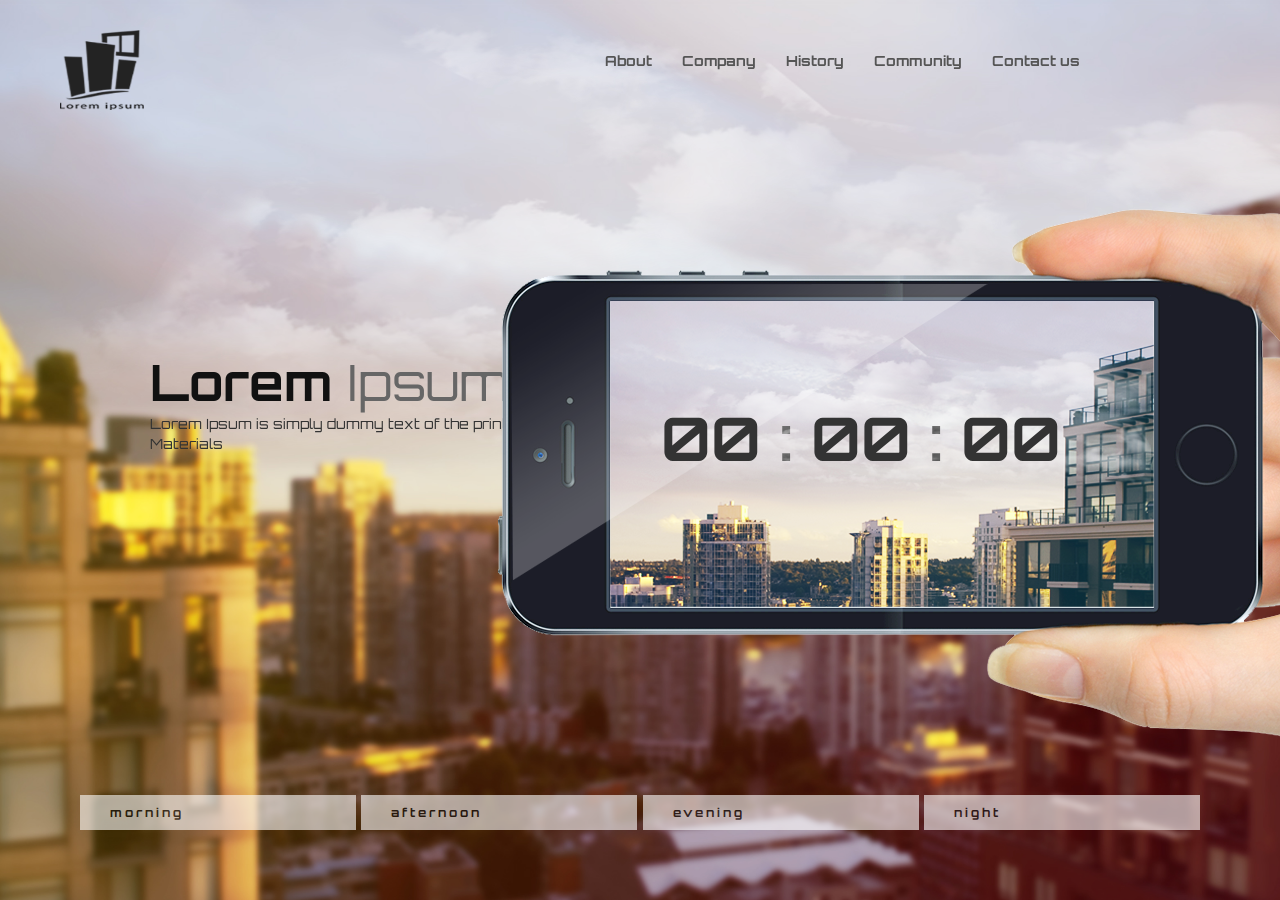
<file: index.html>
﻿<!DOCTYPE html>
<html>

<head>
	<meta charset="utf-8">
	<meta http-equiv="X-UA-Compatible" content="IE=Edge" />
	<title> 전자시계 </title>
	<link rel="stylesheet" href="css/style.css" />

</head>

<body>

	<!-- 전체 프레임 -->
	<div id="wrap" class="">

		<!-- 전체 화면 구름 -->
		<img src="img/cloud1.png" />
		<img src="img/cloud2.png" />

		<!-- 로고 -->
		<h1></h1>

		<!-- 주 메뉴 -->
		<ul id="gnb">
			<li><a href="#">About</a></li>
			<li><a href="#">Company</a></li>
			<li><a href="#">History</a></li>
			<li><a href="#">Community</a></li>
			<li><a href="#">Contact us</a></li>
		</ul>


		<!-- 텍스트 박스 -->
		<article>
			<p><strong>Lorem</strong> Ipsum</p>
			<em>Lorem Ipsum is simply dummy text of the printing Materials</em>
		</article>

		<!-- 모바일 프레임 -->
		<figure>
			<p id="clock">
				<!-- 시계 -->
				<span>00</span> : <span>00</span> : <span>00</span>
				<!-- 모바일 화면 구름 -->
				<img class="cl1" src="img/cloud1.png" />
				<img class="cl2" src="img/cloud2.png" />
			</p>
		</figure>

		<!-- 테마 변경 메뉴 -->
		<nav>
			<ul id="oneday">
				<li class="morning"><a href="#">morning</a></li>
				<li class="afternoon"><a href="#">afternoon</a></li>
				<li class="evening"><a href="#">evening</a></li>
				<li class="night"><a href="#">night</a></li>
			</ul>
		</nav>

	</div>

	<script>
		var elWrap = document.getElementById("wrap")

		//시계
		var today
		var hour
		var minutes
		var seconds
		var elSpan = document.getElementById("clock").children;
		// var morning
		// var afternoon
		// var evening
		// var night
		var oneday = document.getElementById("oneday").children
		setInterval(function () {

			today = new Date
			hour = today.getHours();
			minutes = today.getMinutes();
			seconds = today.getSeconds();
			// morning = document.getElementsByClassName("morning")[0].children;
			// afternoon = document.getElementsByClassName("afternoon")[0].children;
			// evening = document.getElementsByClassName("evening")[0].children;
			// night = document.getElementsByClassName("night")[0].children;

			if (16 <= hour && 19 >= hour) {
				elWrap.className = "evening"
				oneday[2].className = "on"
				// oneday[0].removeAttribute('class')
				// oneday[1].removeAttribute('class')
				// oneday[3].removeAttribute('class')

				// evening[0].style.backgroundColor = "#111"
				// evening[0].style.opacity = "1"
				// evening[0].style.color = "#ddd"
			} else if (11 <= hour && 15 >= hour) {
				elWrap.className = "afternoon"
				oneday[1].className = "on"
				// oneday[0].removeAttribute('class')
				// oneday[1].removeAttribute('class')
				// oneday[3].removeAttribute('class')

				// afternoon[0].style.backgroundColor = "#111"
				// afternoon[0].style.opacity = "0.9"
				// afternoon[0].style.color = "#ddd"
			} else if (5 <= hour && 10 >= hour) {
				elWrap.className = "morning"
				oneday[0].className = "on"
				// oneday[0].removeAttribute('class')
				// oneday[1].removeAttribute('class')
				// oneday[3].removeAttribute('class')

				// morning[0].style.backgroundColor = "#111"
				// morning[0].style.opacity = "0.9"
				// morning[0].style.color = "#ddd"
			} else {
				elWrap.className = "night"
				oneday[3].className = "on"
				// oneday[0].removeAttribute('class')
				// oneday[1].removeAttribute('class')
				// oneday[3].removeAttribute('class')

				// night[0].style.backgroundColor = "#111"
				// night[0].style.opacity = "0.9"
				// night[0].style.color = "#ddd"
			}

			// =================================연산자 다시보기===========================
			if (10 > hour) {
				hour = "0" + hour
			} if (10 > minutes) {
				minutes = "0" + minutes
			} if (10 > seconds) {
				seconds = "0" + seconds
			}

			elSpan[0].textContent = hour
			elSpan[1].textContent = minutes
			elSpan[2].textContent = seconds
		}, 1000)




	</script>

</body>

</html>
</file>
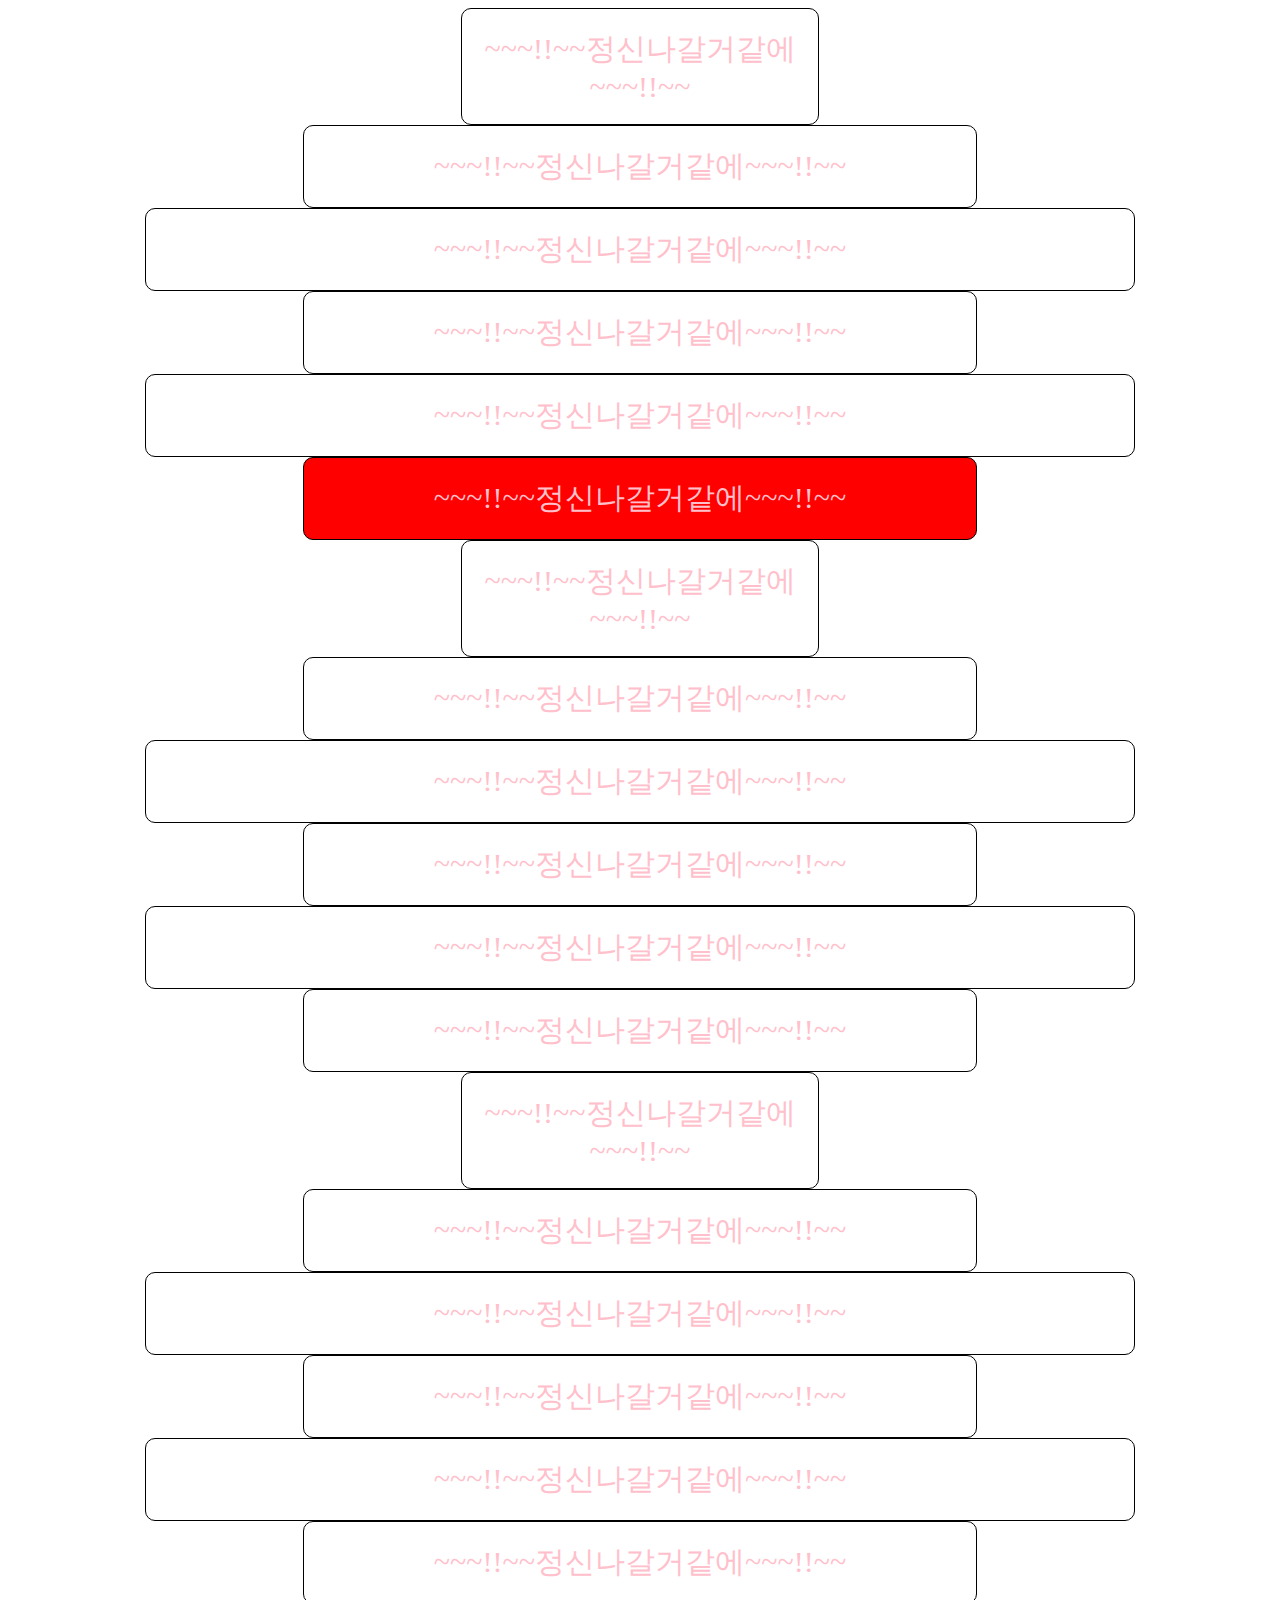
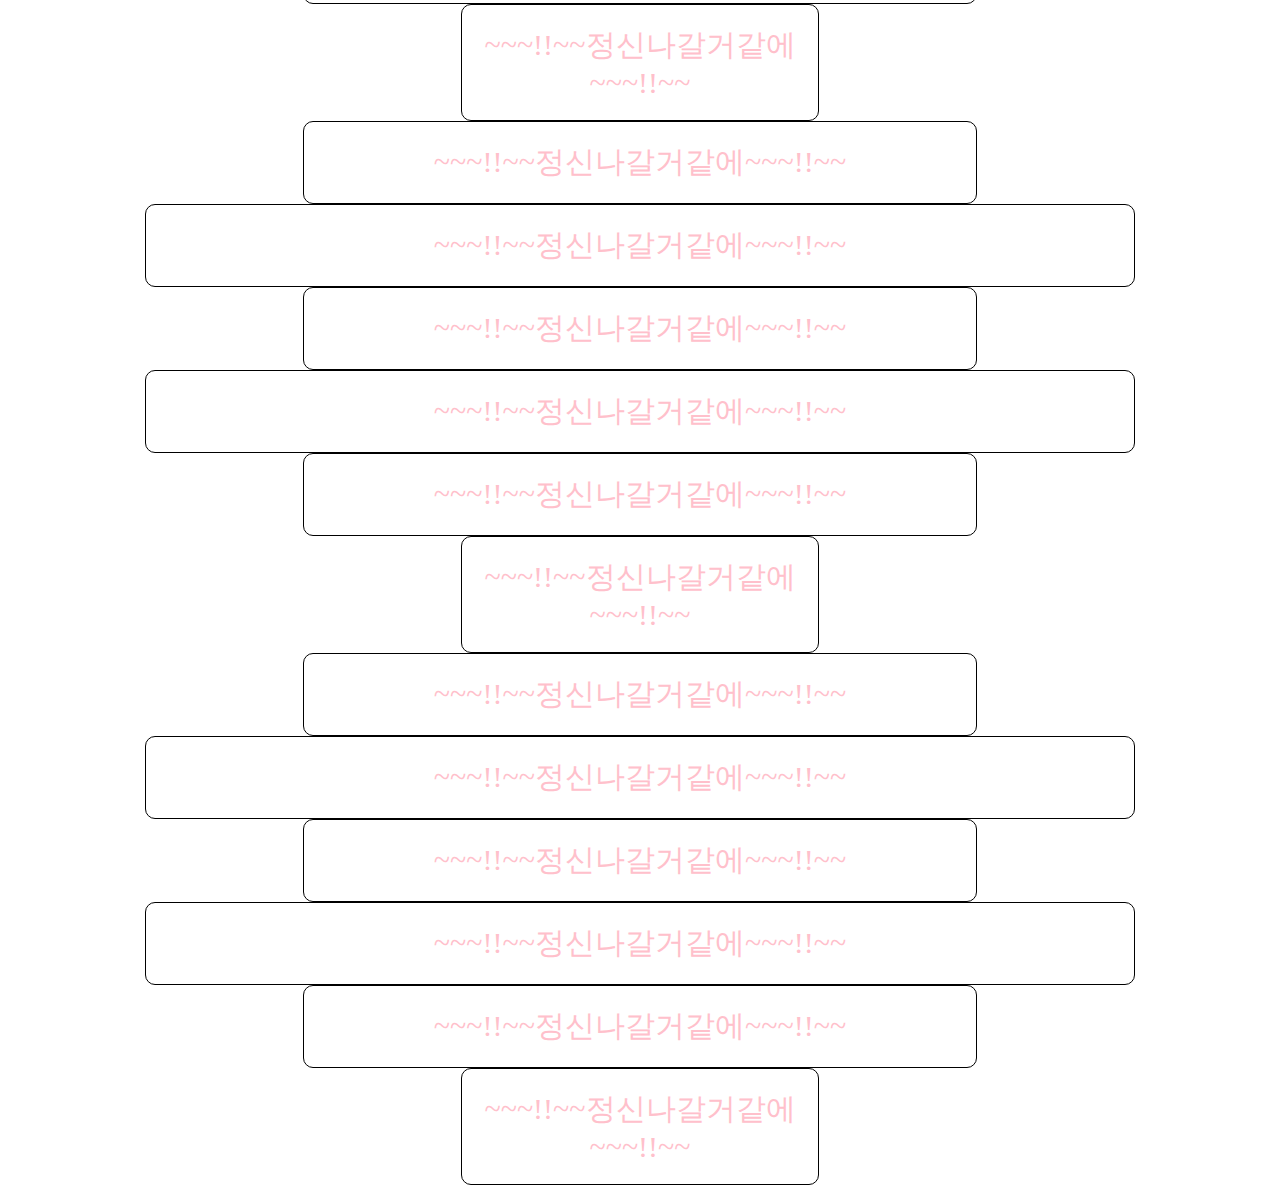
<file: 문서객체모델(DOM)조작.html>
<!DOCTYPE html>
<html lang="ko">

<head>
    <meta charset="UTF-8">
    <meta name="viewport" content="width=device-width, initial-scale=1.0">
    <title>배열과for문</title>

    <style>
        #menu {
            list-style: none;
            text-align: center;
        }

        #menu li {
            padding: 20px;
            margin: 0 auto;
        }


        .bgColor {
            background-color: red;
        }

        .font {
            font-size: 30px;
            color: pink;
        }

        .border {
            border-radius: 10px;
            border: 1px solid #000;
        }
    </style>
</head>

<body>

    <ui id="menu">
        <li class="font border">~~~!!~~정신나갈거같에~~~!!~~</li>
        <li class="font border">~~~!!~~정신나갈거같에~~~!!~~</li>
        <li class="font border">~~~!!~~정신나갈거같에~~~!!~~</li>
        <li class="font border">~~~!!~~정신나갈거같에~~~!!~~</li>
        <li class="font border">~~~!!~~정신나갈거같에~~~!!~~</li>
        <li class="font border">~~~!!~~정신나갈거같에~~~!!~~</li>
        <li class="font border">~~~!!~~정신나갈거같에~~~!!~~</li>
        <li class="font border">~~~!!~~정신나갈거같에~~~!!~~</li>
        <li class="font border">~~~!!~~정신나갈거같에~~~!!~~</li>
        <li class="font border">~~~!!~~정신나갈거같에~~~!!~~</li>
        <li class="font border">~~~!!~~정신나갈거같에~~~!!~~</li>
        <li class="font border">~~~!!~~정신나갈거같에~~~!!~~</li>
        <li class="font border">~~~!!~~정신나갈거같에~~~!!~~</li>
        <li class="font border">~~~!!~~정신나갈거같에~~~!!~~</li>
        <li class="font border">~~~!!~~정신나갈거같에~~~!!~~</li>
        <li class="font border">~~~!!~~정신나갈거같에~~~!!~~</li>
        <li class="font border">~~~!!~~정신나갈거같에~~~!!~~</li>
        <li class="font border">~~~!!~~정신나갈거같에~~~!!~~</li>
        <li class="font border">~~~!!~~정신나갈거같에~~~!!~~</li>
        <li class="font border">~~~!!~~정신나갈거같에~~~!!~~</li>
        <li class="font border">~~~!!~~정신나갈거같에~~~!!~~</li>
        <li class="font border">~~~!!~~정신나갈거같에~~~!!~~</li>
        <li class="font border">~~~!!~~정신나갈거같에~~~!!~~</li>
        <li class="font border">~~~!!~~정신나갈거같에~~~!!~~</li>
        <li class="font border">~~~!!~~정신나갈거같에~~~!!~~</li>
        <li class="font border">~~~!!~~정신나갈거같에~~~!!~~</li>
        <li class="font border">~~~!!~~정신나갈거같에~~~!!~~</li>
        <li class="font border">~~~!!~~정신나갈거같에~~~!!~~</li>
        <li class="font border">~~~!!~~정신나갈거같에~~~!!~~</li>
        <li class="font border">~~~!!~~정신나갈거같에~~~!!~~</li>
        <li class="font border">~~~!!~~정신나갈거같에~~~!!~~</li>
    </ui>

    <!-- <script>
        // var arrayColor = new Array('blue', 'yellow', 'white', 'red')
        // 배열변수 array    new Array 또한 []
        var arrayColor = ['blue', 'yellow', 'white', 'red']
        var arrayBgColor = ['red', 'green', 'blue', 'orange']
        // arrayColor.push('pink')
        // 배열추가 메소드  마지막 배열에 push 밀어넣는다
        // arrayColor.pop('pink')
        // 배열삭제 메소드 마지막 배열에 pop 삭제
        console.log(arrayColor)

        var elMenuLi = document.querySelectorAll('#menu>li')
        // elMenuLi[0].style.backgroundColor = "red"
        // elMenuLi[1].style.backgroundColor = "green"
        // elMenuLi[2].style.backgroundColor = "blue"
        // elMenuLi[3].style.backgroundColor = "orange"
        // elMenuLi[0].style.backgroundColor = arrayBgColor[0]
        // elMenuLi[1].style.backgroundColor = arrayBgColor[1]
        // elMenuLi[2].style.backgroundColor = arrayBgColor[2]
        // elMenuLi[3].style.backgroundColor = arrayBgColor[3]

        // elMenuLi[0].style.color = "blue"
        // elMenuLi[1].style.color = "yellow"
        // elMenuLi[2].style.color = "white"
        // elMenuLi[3].style.color = "red"
        // elMenuLi[0].style.color = arrayColor[0]
        // elMenuLi[1].style.color = arrayColor[1]
        // elMenuLi[2].style.color = arrayColor[2]
        // elMenuLi[3].style.color = arrayColor[3]

        // console.log(arrayColor.length)
        // 배열변수.length 는 배열변수의 갯수가 몇개인지 나타내는 속성
        // console.log(arrayBgColor.length)
        // 배열변수.length 는 배열변수의 갯수가 몇개인지 나타내는 속성
        // console.log(elMenuLi.length)
        // 배열메뉴의  갯수까지도 알수있음

        //for 문 수행 순서 (초기식(ex: var i>0 ), 논리식(i < j ), 증감식(i++ )){선언한 변수들을 활용한 문장식}

        for (var i = 0; i < elMenuLi.length; i++) {
            // for (var 초기선언 한번만실행(제어변수선언 일반적으로 i j k 로선언), 배열변수 선택 논리값(제어변수 < 배열변수.length), 제어변수 증감식(제어변수++)  )
            elMenuLi[i].style.backgroundColor = arrayBgColor[i]
            elMenuLi[i].style.color = arrayColor[i]
            // 메뉴(기본적으로 배열변수를 담고있는 어미 메뉴) [제어변수] 스타일을 = 선언한 배열변수 [제어변수]
        }



        for (var i in arrayColor) {
            elMenuLi[i].style.color = arrayColor[i]
        }
        for (var i in arrayBgColor) {
            elMenuLi[i].style.backgroundColor = arrayBgColor[i]
        }
        // 위에 조건식과 동일한 식이다 하지만 in을 사용하여 증감식도 필요 없이 문법을 사용할수 있다




    </script> -->




    <script>
        var elMenuLi = document.querySelectorAll('#menu>li')
        // 쿼리셀렉터 all css 문법과 똑같이 지목이가능하다
        for (var i = 0; i < elMenuLi.length; i++) {
            // elMenuLi[i].className += " bgColor";
            // 복합대입 연산자로 클래스명에 접근하여 추가하는방법
            // elMenuLi[i].classList.add('bgColor')
            // 클래스 리스트를 추가하는방법
            // elMenuLi는 여러개이기 classList.add()문법을 쓰기전에 인덱스 넘버가 있어야한다
            // elMenuLi[i].classList.remove('font', 'border')
            // 클래스 리스트를 삭제하는 방법
        }
        for (var i = 0; i < elMenuLi.length; i++) {
            if (i % 2 === 0) {
                document.querySelectorAll("menu>li")
                elMenuLi[i].style.width = "75%"
            }
        }
        for (var i = 0; i < elMenuLi.length; i++) {
            if (i % 2 === 1) {
                document.querySelectorAll("menu>li")
                elMenuLi[i].style.width = "50%"
            }
        }
        for (var i = 0; i < elMenuLi.length; i++) {
            if (i % 3 === 0 && i % 6 === 0) {
                document.querySelectorAll("menu>li")
                elMenuLi[i].style.width = "25%"
            }
        }

        var i = 0;
        setInterval(function () {
            for (var j = 0; j < elMenuLi.length; j++) {
                elMenuLi[j].classList.remove('bgColor');
            }
            //---------------------------------모든불을 다 끈다------------------------
            elMenuLi[i].classList.add('bgColor');

            ++i;
            //---------------------------------------맨밑에있는 불을 먼저 킨다--------------
            if (i >= elMenuLi.length) {
                // i >= li의 갯수
                i = 0
            }
            //-----------------------------------------if 문을 활용한 무한반복--------------
        }, 75)
        // ------------------------------------------복습--------------------------------

        setInterval(function () {
            for (var j = 0; j < elMenuLi.length; j++) {
                elMenuLi[j].classList.remove('bgColor');
            }
            //---------------------------------모든불을 다 끈다------------------------
            elMenuLi[i].classList.add('bgColor');

            --i;
            //---------------------------------------맨밑에있는 불을 먼저 킨다--------------
            if (i >= elMenuLi.length) {
                // i >= li의 갯수
                i = 0
            }
            //-----------------------------------------if 문을 활용한 무한반복--------------
        }, 100)

        setInterval(function () {
            for (var j = 0; j < elMenuLi.length; j++) {
                elMenuLi[j].classList.remove('bgColor');
            }
            //---------------------------------모든불을 다 끈다------------------------
            elMenuLi[i].classList.add('bgColor');

            ++i;
            //---------------------------------------맨밑에있는 불을 먼저 킨다--------------
            if (i >= elMenuLi.length) {
                // i >= li의 갯수
                i = 0
            }
            //-----------------------------------------if 문을 활용한 무한반복--------------
        }, 200)




    </script>

</body>

</html>
</file>
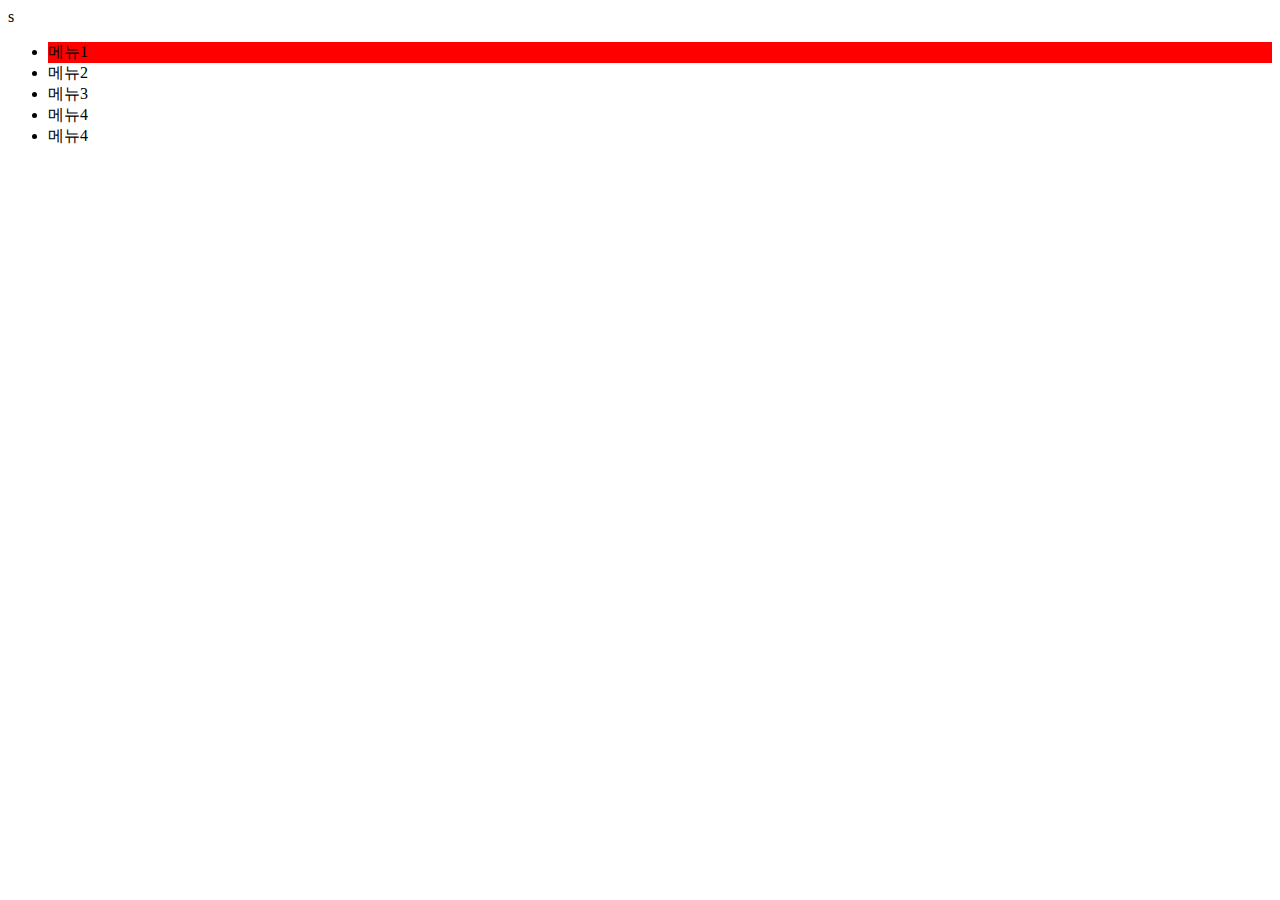
<file: 배열for문 비틀기.html>
s
<!DOCTYPE html>
<html lang="en">

<head>
    <meta charset="UTF-8">
    <meta name="viewport" content="width=device-width, initial-scale=1.0">
    <title>배열과 for문</title>
</head>

<body>

    <ul id="menu">
        <li>메뉴1</li>
        <li>메뉴2</li>
        <li>메뉴3</li>
        <li>메뉴4</li>
        <li>메뉴4</li>
    </ul>

    <script>
        var arrayColor = ['blue', 'yellow', 'white', 'red'];
        var arrayBgColor = ['red', 'green', 'blue', 'orange'];
        var elMenuLi = document.querySelectorAll('#menu>li')
        var i = ''
        var k = 0

        function releay() {
            for (var i; i < elMenuLi.length; i++) {
                elMenuLi[i].style.backgroundColor = elMenuLi[i]
            }

            elMenuLi[k].style.backgroundColor = arrayBgColor[k]
            ++k

            if (k >= elMenuLi.length) {
                k = 0
            }
        }
        releay()
        setInterval(releay, 1000)


    </script>

</body>
</file>
<file: css/style.css>
@charset "utf-8";
@import url(http://fonts.googleapis.com/css?family=Orbitron);

/*  Reset CSS  */
* {
    margin: 0;
    padding: 0;
}

ol,
ul {
    list-style: none;
}

a {
    outline: 0;
    text-decoration: none;
    color: #555;
}

img {
    border: 0;
}

body {
    font-family: orbitron;
}

/*전체 프레임*/
#wrap {
    position: fixed;
    top: 0px;
    left: 0px;
    width: 100%;
    height: 100%;
    min-width: 1400px;
    min-height: 780px;
    background-image: url(../img/bg_morning.jpg);
    background-size: cover;
    transition: all 2s;
}

/*로고*/
#wrap h1 {
    width: 90px;
    height: 80px;
    position: fixed;
    top: 30px;
    left: 60px;
    background-image: url(../img/logo_b.png);
    background-size: contain;
    background-repeat: no-repeat;
}

/*주메뉴*/
#gnb {
    position: fixed;
    top: 50px;
    right: 200px;
}

#gnb li {
    float: left;
    margin-left: 30px;
}

#gnb li a {
    font-size: 14px;
    font-weight: bold;
    color: #555;
}

/*sns버튼*/
#sns {
    position: fixed;
    top: 50px;
    right: 50px;
}

#sns li {
    float: left;
    margin-left: 20px;
}

#sns li i {
    font-size: 18px;
    color: #555;
}

/*텍스트 박스*/
article {
    position: absolute;
    top: 350px;
    left: 150px;
    width: 450px;
}

article p {
    font-size: 50px;
    color: #666;
}

article p strong {
    color: #111;
}

article em {
    font-size: 14px;
    font-style: normal;
    color: #333;
}

/*아이폰*/
figure {
    position: absolute;
    top: 200px;
    right: -300px;
    width: 1226px;
    height: 809px;
    background-image: url(../img/phone_morning.png);
    transition: all 2s;
}

figure p {
    position: absolute;
    top: 100px;
    left: 137px;
    width: 540px;
    height: 307px;
    overflow: hidden;
    font-size: 60px;
    font-weight: bold;
    color: #333;
    line-height: 4.6;
    box-sizing: border-box;
    padding-left: 50px;
}

figure p span {
    position: relative;
    z-index: 5;
}

/*테마버튼*/
nav {
    position: fixed;
    bottom: 70px;
    left: 6%;
    width: 88%;
}

nav li {
    float: left;
    width: 25%;
}

nav li a {
    display: block;
    width: 98%;
    height: 35px;
    background: #fff;
    color: #111;
    margin: 0 auto;
    transition: all 0.5s;
    font-size: 12px;
    font-weight: bold;
    line-height: 3;
    letter-spacing: 3px;
    box-sizing: border-box;
    padding-left: 30px;
    opacity: 0.6;
    z-index: 1;
    position: relative;
}

nav li:hover a {
    background: #111;
    color: #ddd;
    opacity: 0.9;
}

nav li.morning:hover a {
    background: #111;
    color: #ddd;
    opacity: 0.9;
}

nav li.on a {
    background: #111;
    color: #ddd;
    opacity: 0.9;
}

/*배경 구름*/
#wrap>img:nth-child(1) {
    position: absolute;
    top: 0px;
    left: -1146px;
    /* border: 1px solid #f00; */
    transform: tr;
    animation: ani1 20s linear infinite;
    opacity: 0.8;
}

#wrap>img:nth-child(2) {
    position: absolute;
    top: 20px;
    left: 0px;
    /* border: 5px solid orange; */
    animation: ani2 20s linear infinite;
    opacity: 0.8;
}

/*모바일 구름*/
figure p img.cl1 {
    width: 600px;
    height: auto;
    position: absolute;
    top: 30px;
    left: -600px;
    /* border: 1px solid #f00; */
    animation: ani3 110s linear infinite;
    z-index: 4;
}

figure p img.cl2 {
    width: 700px;
    height: auto;
    position: absolute;
    top: 20px;
    left: 0px;
    /* border: 1px solid orange; */
    animation: ani3 110s linear infinite;
    z-index: 4;
}

@keyframes ani1 {
    0% {
        left: -1146px;
    }

    100% {
        left: 100%;
    }
}

@keyframes ani2 {
    0% {
        left: 0px;
    }

    50% {
        left: 1950px;
        opacity: 0;
    }

    50.001% {
        left: -1840px;
        opacity: 0.8;
    }

    100% {
        left: 0px;
    }
}

@keyframes ani3 {
    0% {
        left: -600px;
    }

    100% {
        left: 100%;
    }
}

@keyframes ani4 {
    0% {
        left: 0px;
    }

    50% {
        left: 100%;
        opacity: 0;
    }

    50.001% {
        left: -700px;
        opacity: 1;
    }

    100% {
        left: 0px;
    }
}

/*아침 테마*/
#wrap.morning {
    background-image: url(../img/bg_morning.jpg);
}

#wrap.morning h1 {
    background-image: url(../img/logo_b.png);
}

#wrap.morning #gnb a {
    color: #555;
}

#wrap.morning #sns i {
    color: #555;
}

#wrap.morning figure {
    background-image: url(../img/phone_morning.png);
}

#wrap.morning article p {
    color: #666;
}

#wrap.morning article p strong {
    color: #111;
}

#wrap.morning article em {
    color: #333;
}

#wrap.morning figure p {
    color: #333;
}

#wrap.evening>img:nth-child(1) {
    opacity: 1;
}

#wrap.evening>img:nth-child(2) {
    opacity: 1;
}

/*오후 테마*/
#wrap.afternoon {
    background-image: url(../img/bg_afternoon.jpg);
}

#wrap.afternoon h1 {
    background-image: url(../img/logo_b.png);
}

#wrap.afternoon #gnb a {
    color: #555;
}

#wrap.afternoon #sns i {
    color: #555;
}

#wrap.afternoon figure {
    background-image: url(../img/phone_afternoon.png);
}

#wrap.afternoon article p {
    color: #666;
}

#wrap.afternoon article p strong {
    color: #111;
}

#wrap.afternoon article em {
    color: #333;
}

#wrap.afternoon figure p {
    color: #333;
}

#wrap.evening>img:nth-child(1) {
    opacity: 1;
}

#wrap.evening>img:nth-child(2) {
    opacity: 1;
}

/*저녁 테마*/
#wrap.evening {
    background-image: url(../img/bg_evening.jpg);
}

#wrap.evening h1 {
    background-image: url(../img/logo_w.png);
}

#wrap.evening #gnb a {
    color: #fff;
}

#wrap.evening #sns i {
    color: #fff;
}

#wrap.evening figure {
    background-image: url(../img/phone_evening.png);
}

#wrap.evening article p {
    color: #444;
}

#wrap.evening article p strong {
    color: #fff;
}

#wrap.evening article em {
    color: #333;
}

#wrap.evening figure p {
    color: #fff;
}

#wrap.evening>img:nth-child(1) {
    opacity: 0.6;
}

#wrap.evening>img:nth-child(2) {
    opacity: 0.6;
}

/*밤 테마*/
#wrap.night {
    background-image: url(../img/bg_night.jpg);
}

#wrap.night h1 {
    background-image: url(../img/logo_w.png);
}

#wrap.night #gnb a {
    color: #fff;
}

#wrap.night #sns i {
    color: #fff;
}

#wrap.night figure {
    background-image: url(../img/phone_night.png);
}

#wrap.night article p {
    color: #bbb;
}

#wrap.night article p strong {
    color: #fff;
}

#wrap.night article em {
    color: #888;
}

#wrap.night figure p {
    color: #fff;
}

#wrap.night>img:nth-child(1) {
    opacity: 0.1;
}

#wrap.night>img:nth-child(2) {
    opacity: 0.1;
}

#wrap.night figure p img.cl1 {
    opacity: 0.4;
}

#wrap.night figure p img.cl2 {
    opacity: 0.4;
}
</file>
